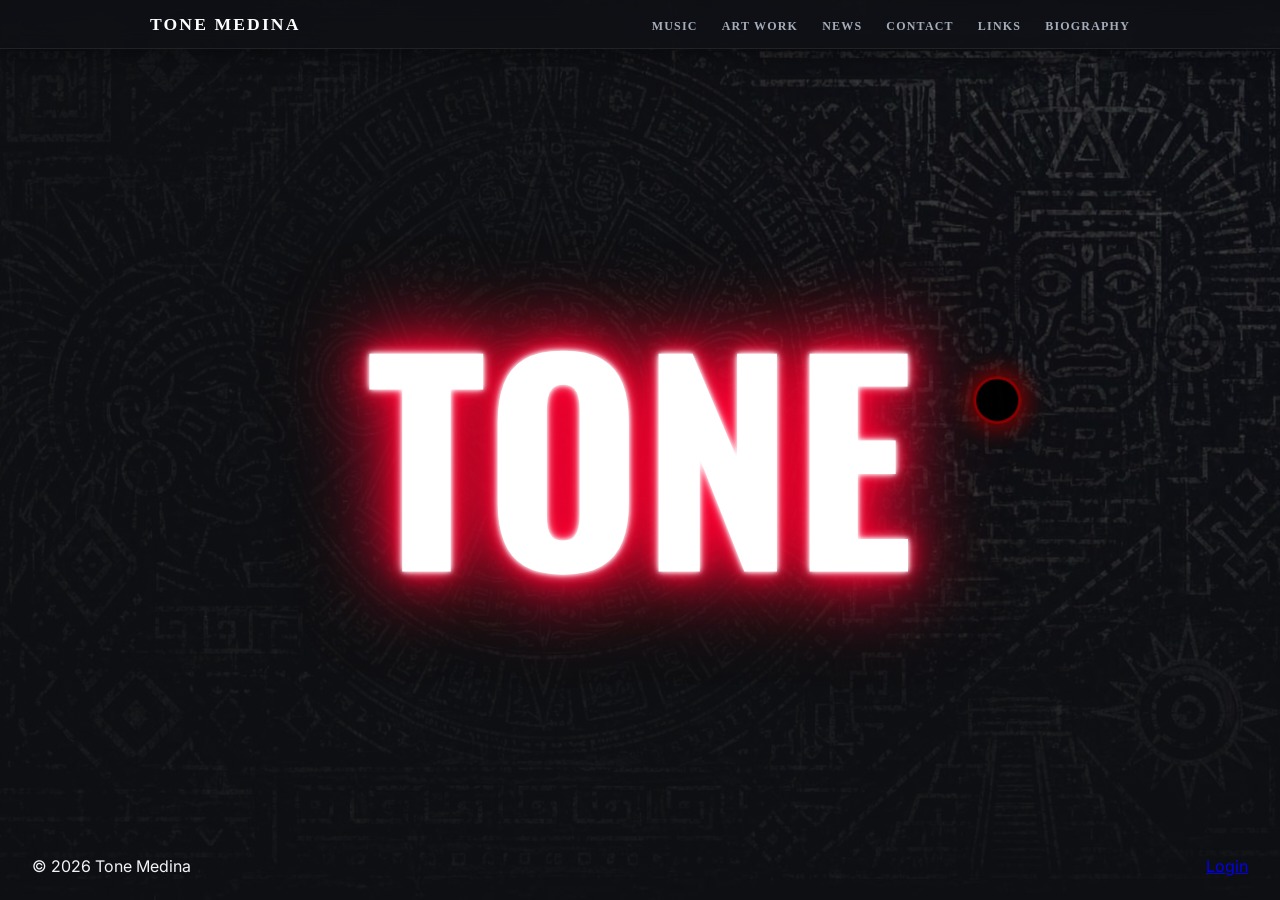
<file: index.html>
<!DOCTYPE html>
<html lang="en">
<head>
<meta charset="UTF-8" />
<meta name="viewport" content="width=device-width, initial-scale=1.0"/>
<title>Tone Medina | Artist</title>

<link href="https://fonts.googleapis.com/css2?family=Inter:wght@400;500;600;700&family=Orbitron:wght@400;500;600;700;800&family=Oswald:wght@700&display=swap" rel="stylesheet"/>

<link rel="stylesheet" href="style.css" />
<script src="RedEye.js" defer></script>
</head>

<body id="top" class="home-page">

<nav>
  <div class="wrap nav-inner">
    <a href="index.html" class="nav-brand">Tone Medina</a>

   <div class="links">
        <a onclick="openSpotify()">Music</a>
        <a href="works.html">Art Work</a>
        <a href="news.html">News</a>
        <a href="contact.html">Contact</a>
        <a href="links.html">Links</a>
        <a href="bio.html">Biography</a>
      </div>
  </div>
</nav>

<header class="wrap" style="padding: 2.5rem 0 1.5rem;">
    <div class="typewriter-container">
  <h3 class="line-1">Sometimes...</h3>
  <h3 class="line-2">the most beautiful things in life,</h3>
  <h3 class="line-3">are meant to be temporary</h3>
    </div>
  </header>

  <main>
    </main>

 <footer class="wrap" style="display: flex; justify-content: space-between; align-items: center; width: 100%; box-sizing: border-box;">
    <div>© 2026 Tone Medina</div>
    <a href="https://github.com/login" target="_blank" class="footer-admin" style="margin-left: auto;">Login</a>
  </footer>

<div class="modal" id="modal">
  <div class="modal-content">
    <h3>Contact</h3>
    <p style="margin-bottom: 1rem;">Click | Long Press </p>
    <div class="selectable" onclick="copyText('info@tonemedina.com'  )">
      info@tonemedina.com
    </div>
    <div class="selectable" onclick="copyText('7202968296')">
      720 296 8296
    </div>
    <div class="close-btn" onclick="closeModal()">Close ✕</div>
  </div>
</div>

<div class="modal" id="calendarModal">
  <div class="modal-content">
    <h3 style="margin-bottom: 0.5rem;">Art Calendar | Events</h3>
    <p style="margin-bottom: 1rem;">If it's on this calendar I'll be there, that's where you'll find me.</p>
    <iframe
      src="https://calendar.google.com/calendar/embed?height=600&wkst=1&ctz=America%2FDenver&showPrint=0&mode=WEEK&title=Art%20Calendar&src=d3d457006b423af8462d7da968e81d3895e1a024c27a77f389e690bfc0046b46%40group.calendar.google.com&color=%23009688"
      width="100%"
      style="border:0;">
    </iframe>
    <div class="close-btn" onclick="closeCalendar()">Close ✕</div>
  </div>
</div>

<div class="modal" id="spotifyModal">
  <div class="modal-content">
    <h3 class="now-playing" style="margin-bottom: 1rem;">Now Playing</h3>
    <iframe style="border-radius:12px" src="https://open.spotify.com/embed/playlist/5M4GjeLsxGsK7SPtnBasBr?utm_source=generator&amp;theme=0" width="100%" height="352" frameBorder="0" allowfullscreen="" allow="autoplay; clipboard-write; encrypted-media; fullscreen; picture-in-picture" loading="lazy"></iframe>
    <div class="close-btn" onclick="closeSpotify( )">Close ✕</div>
  </div>
</div>

<script async src="//www.instagram.com/embed.js"></script>
<script src="main.js"></script>
</body>
</html>
</file>
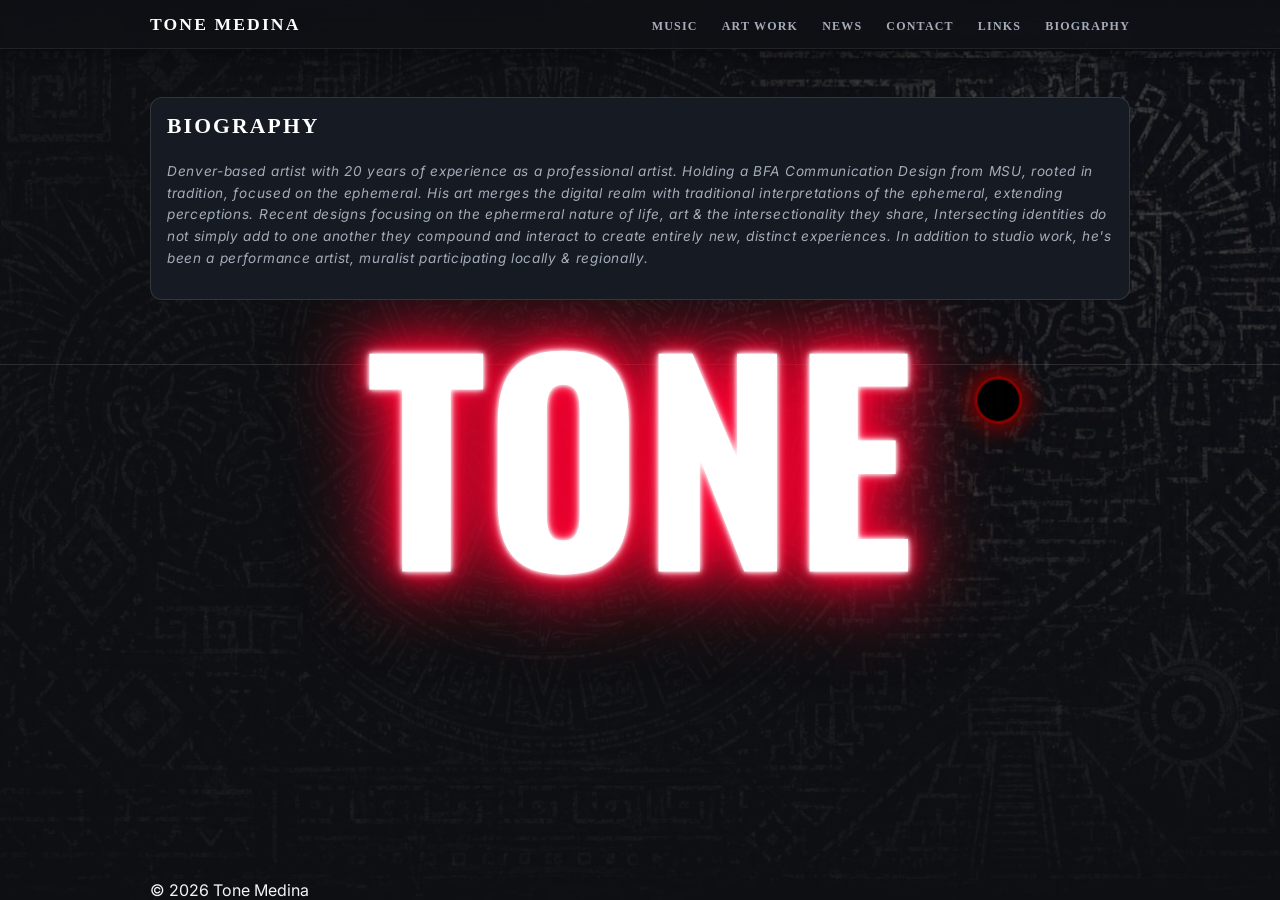
<file: bio.html>
<!DOCTYPE html>
<html lang="en">
<head>
    <meta charset="UTF-8" />
    <meta name="viewport" content="width=device-width, initial-scale=1.0"/>
    <title>Tone Medina | Biography</title>
    <link href="https://fonts.googleapis.com/css2?family=Inter:wght@400;500;600;700&family=Orbitron:wght@400;500;600;700;800&family=Oswald:wght@700&display=swap" rel="stylesheet"/>
    <link rel="stylesheet" href="style.css" />
    <script src="OjoContext.js"></script>
    <script src="RedEye.js" defer></script>
</head>
<body id="top">

<nav>
  <div class="wrap nav-inner">
    <a href="index.html" class="nav-brand">TONE MEDINA</a>
<div class="links">
        <a onclick="openSpotify()">Music</a>
        <a href="works.html">Art Work</a>
        <a href="news.html">News</a>
        <a href="contact.html">Contact</a>
        <a href="links.html">Links</a>
        <a href="bio.html">Biography</a>
      </div>
  </div>
</nav>

<main>
  <section id="bio">
    <div class="wrap">
      
      <div class="card">
        <h2>Biography</h2>
        <p>Denver-based artist with 20 years of experience as a professional artist. Holding a BFA Communication Design from MSU, rooted in tradition, focused on the ephemeral.

His art merges the digital realm with traditional interpretations of the ephemeral, extending perceptions.

Recent designs focusing on the ephermeral nature of life, art & the intersectionality they share, Intersecting identities do not simply add to one another they compound and interact to create entirely new, distinct experiences.

In addition to studio work, he's been a performance artist, muralist participating locally & regionally.</p>
      </div>

    </div>
  </section>
</main>

<footer>
  <div class="wrap">
    <div>&copy; 2026 Tone Medina</div>
    
  </div>
</footer>

<div class="modal" id="modal">
  <div class="modal-content">
    <h2>Connect</h2>
    <p style="margin-bottom: 1.5rem;">Reach out for collaborations.</p>
    <div class="selectable" onclick="copyText('info@tonemedina.com')">info@tonemedina.com</div>
    <div class="selectable" onclick="copyText('720.296.8296')">720.296.8296</div>
    <div class="selectable" onclick="window.open('https://instagram.com/tonemedina','_blank')">@tonemedina (IG)</div>
    <div class="selectable" onclick="window.open('https://bsky.app/profile/tonemedina.com','_blank')">@tonemedina.com (Bluesky)</div>
    <div class="close-btn" onclick="closeModal()">[ close ]</div>
  </div>
</div>

<div class="modal" id="spotifyModal">
  <div class="modal-content">
    <h3 class="now-playing" style="margin-bottom: 1rem;">Now Playing</h3>
    <iframe style="border-radius:12px" src="https://open.spotify.com/embed/playlist/5M4GjeLsxGsK7SPtnBasBr?utm_source=generator&theme=0" width="100%" height="352" frameBorder="0" allowfullscreen="" allow="autoplay; clipboard-write; encrypted-media; fullscreen; picture-in-picture" loading="lazy"></iframe>
    <div class="close-btn" onclick="closeSpotify()">Close ✕</div>
  </div>
</div> 

<div class="modal" id="calendarModal">
  <div class="modal-content">
    <h2>Art Calendar / Events</h2>
    <iframe src="https://calendar.google.com/calendar/embed?height=600&wkst=1&ctz=America%2FDenver&showPrint=0&mode=WEEK&title=Art%20Calendar&src=d3d457006b423af8462d7da968e81d3895e1a024c27a77f389e690bfc0046b46%40group.calendar.google.com&color=%23009688" width="100%" height="400" style="border:0;"></iframe>
    <div class="close-btn" onclick="closeCalendar()">[ close ]</div>
  </div>
</div>

<script async src="//www.instagram.com/embed.js"></script>
<script src="main.js"></script>

</body>
</html>
</file>
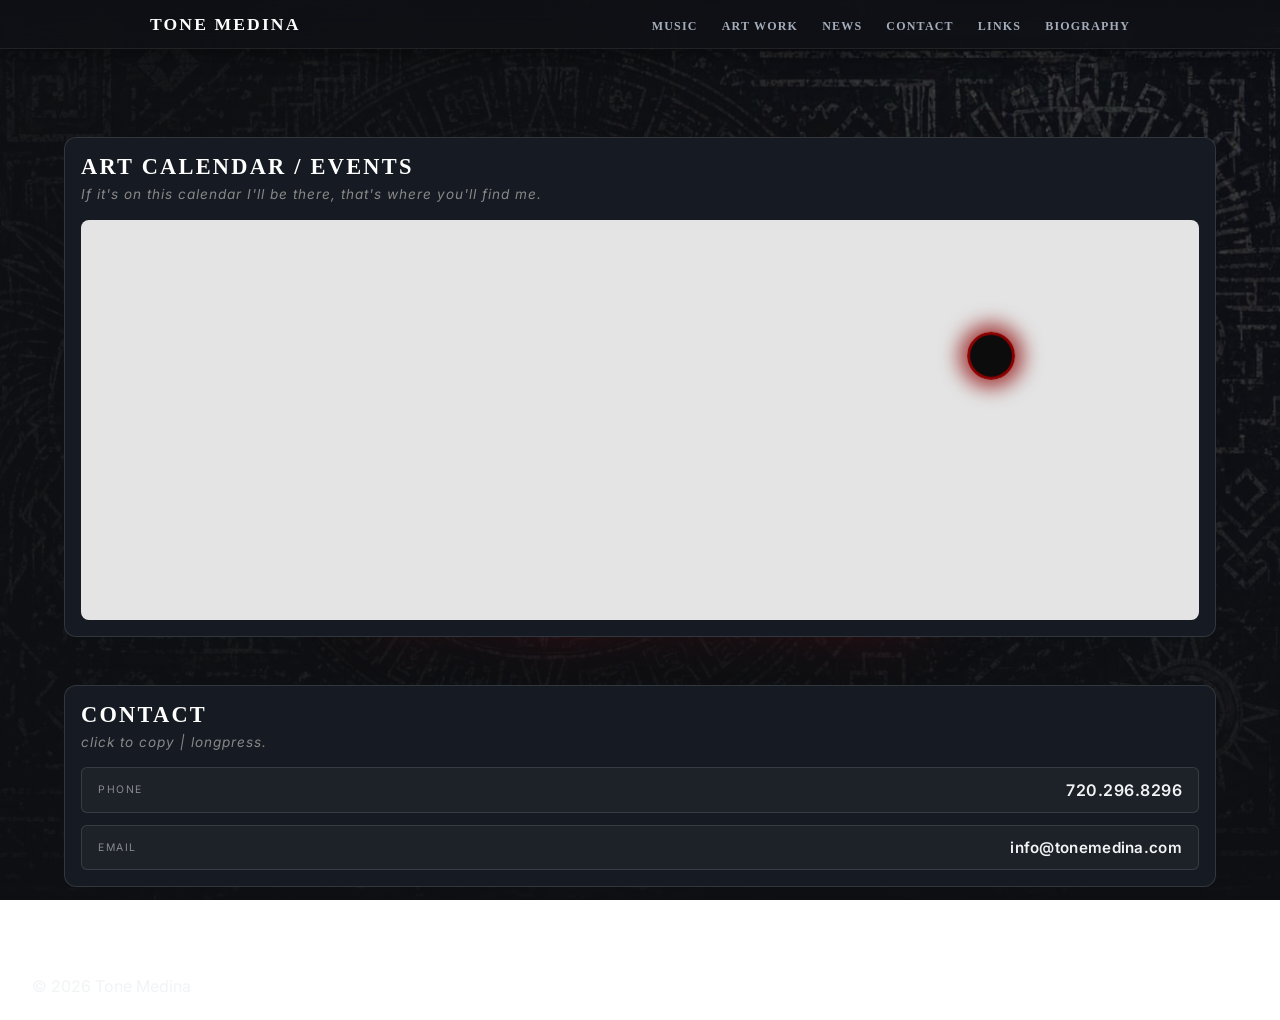
<file: contact.html>
<!DOCTYPE html>
<html lang="en">
<head>
    <meta charset="UTF-8" />
    <meta name="viewport" content="width=device-width, initial-scale=1.0"/>
    <title>Tone Medina | Contact</title>
    
    <link href="https://fonts.googleapis.com/css2?family=Inter:wght@400;500;600;700&family=Orbitron:wght@400;500;600;700;800&family=Oswald:wght@700&display=swap" rel="stylesheet"/>
    <link rel="stylesheet" href="style.css" />
    <script src="OjoContext.js"></script>
    <script src="RedEye.js" defer></script>
</head>
<body id="top">

<nav>
  <div class="wrap nav-inner">
    <a href="index.html" class="nav-brand">Tone Medina</a>
    <div class="links">
      <a onclick="openSpotify()">Music</a>
      <a href="works.html">Art Work</a>
      <a href="news.html">News</a>
      <a href="contact.html">Contact</a>
      <a href="links.html">Links</a>
      <a href="bio.html">Biography</a>
    </div>
  </div>
</nav>

<main>
<section id="contact">
  <div class="wrap grid" style="gap: 3rem;">
    <div class="card" id="contactCard" style="height: 100%; box-sizing: border-box;">
      <h3 style="margin-top: 0; margin-bottom: 0; font-size: 1.4rem;">Contact</h3>
      <p class="subtitle" style="color: #888; margin-top: 4px; font-style: italic; letter-spacing: 1px;">click to copy | longpress.</p>
      
      <div style="display: flex; flex-direction: column; gap: 0.75rem;">
        <div class="selectable" onclick="copyText('7202968296')" style="padding: 0.75rem 1rem; border: 1px solid rgba(255, 255, 255, 0.12); border-radius: 6px; background: rgba(255, 255, 255, 0.03); cursor: pointer; display: flex; align-items: center; justify-content: space-between;">
          <span style="font-size: 0.65rem; text-transform: uppercase; letter-spacing: 0.15em; opacity: 0.5;">Phone</span>
          <span style="font-size: 1rem; font-weight: 600; letter-spacing: 0.03em;">720.296.8296</span>
        </div>

        <div class="selectable" onclick="copyText('info@tonemedina.com')" style="padding: 0.75rem 1rem; border: 1px solid rgba(255, 255, 255, 0.12); border-radius: 6px; background: rgba(255, 255, 255, 0.03); cursor: pointer; display: flex; align-items: center; justify-content: space-between;">
          <span style="font-size: 0.65rem; text-transform: uppercase; letter-spacing: 0.15em; opacity: 0.5;">Email</span>
          <span style="font-size: 0.95rem; font-weight: 600; letter-spacing: 0.02em;">info@tonemedina.com</span>
        </div>
      </div>
    </div>

    <div class="card" style="height: 100%; box-sizing: border-box; margin-top: 2.5rem;">
      <h3 style="margin-top: 0; margin-bottom: 0; font-size: 1.4rem;">Art Calendar / Events</h3>
      <p class="subtitle" style="color: #888; margin-top: 4px; font-style: italic; letter-spacing: 1px;">If it's on this calendar I'll be there, that's where you'll find me.</p>
      <iframe src="https://calendar.google.com/calendar/embed?height=600&amp;wkst=1&amp;ctz=America%2FDenver&amp;showPrint=0&amp;mode=AGENDA&amp;title=Art%20Calendar&amp;src=d3d457006b423af8462d7da968e81d3895e1a024c27a77f389e690bfc0046b46%40group.calendar.google.com&amp;color=%23009688" width="100%" height="400" style="border:0; border-radius: 8px;"></iframe>
    </div>
  </div>
</section>
</main>

<footer class="wrap">
  <div>© 2026 Tone Medina</div>
</footer>
    
<div class="modal" id="modal" style="background-color: rgba(0, 0, 0, 0.85); backdrop-filter: blur(6px); -webkit-backdrop-filter: blur(6px);">
  <div class="modal-content" style="background-color: #121212; border: 1px solid #ff3333; box-shadow: 0 10px 30px rgba(0, 0, 0, 0.9);">
    <h3 style="margin-top: 0; margin-bottom: 0.5rem; font-size: 1.4rem;">Contact</h3>
    <p class="subtitle" style="color: #888; margin-top: 4px; font-style: italic; letter-spacing: 1px;">Click | Long Press.</p>
    <div class="selectable" style="margin-bottom: 1rem;" onclick="copyText('info@tonemedina.com', this)">info@tonemedina.com</div>
    <div class="selectable" onclick="copyText('7202968296', this)">720 296 8296</div>
  </div>
</div>
    
<div class="modal" id="calendarModal">
  <div class="modal-content">
    <h3 style="margin-top: 0; margin-bottom: 0; font-size: 1.4rem;">Art Calendar / Events</h3>
    <p class="subtitle" style="color: #888; margin-top: 4px; font-style: italic; letter-spacing: 1px;">If I am performing, or attending, or want to attend it will be on this calendar.</p>
    <iframe
      src="https://calendar.google.com/calendar/embed?height=600&wkst=1&ctz=America%2FDenver&showPrint=0&mode=AGENDA&title=Art%20Calendar&src=d3d457006b423af8462d7da968e81d3895e1a024c27a77f389e690bfc0046b46%40group.calendar.google.com&color=%23009688"
      width="100%"
      style="border:0;">
    </iframe>
  </div>
</div>

<div class="modal" id="spotifyModal">
  <div class="modal-content">
    <h3 class="now-playing" style="margin-bottom: 1rem;">Now Playing</h3>
    <iframe style="border-radius:12px" src="https://open.spotify.com/embed/playlist/5M4GjeLsxGsK7SPtnBasBr?utm_source=generator&theme=0" width="100%" height="352" frameBorder="0" allowfullscreen="" allow="autoplay; clipboard-write; encrypted-media; fullscreen; picture-in-picture" loading="lazy"></iframe>
    <div class="close-btn" onclick="closeSpotify()">Close ✕</div>
  </div>
</div>

<script src="main.js"></script>
</body>
</html>
</file>
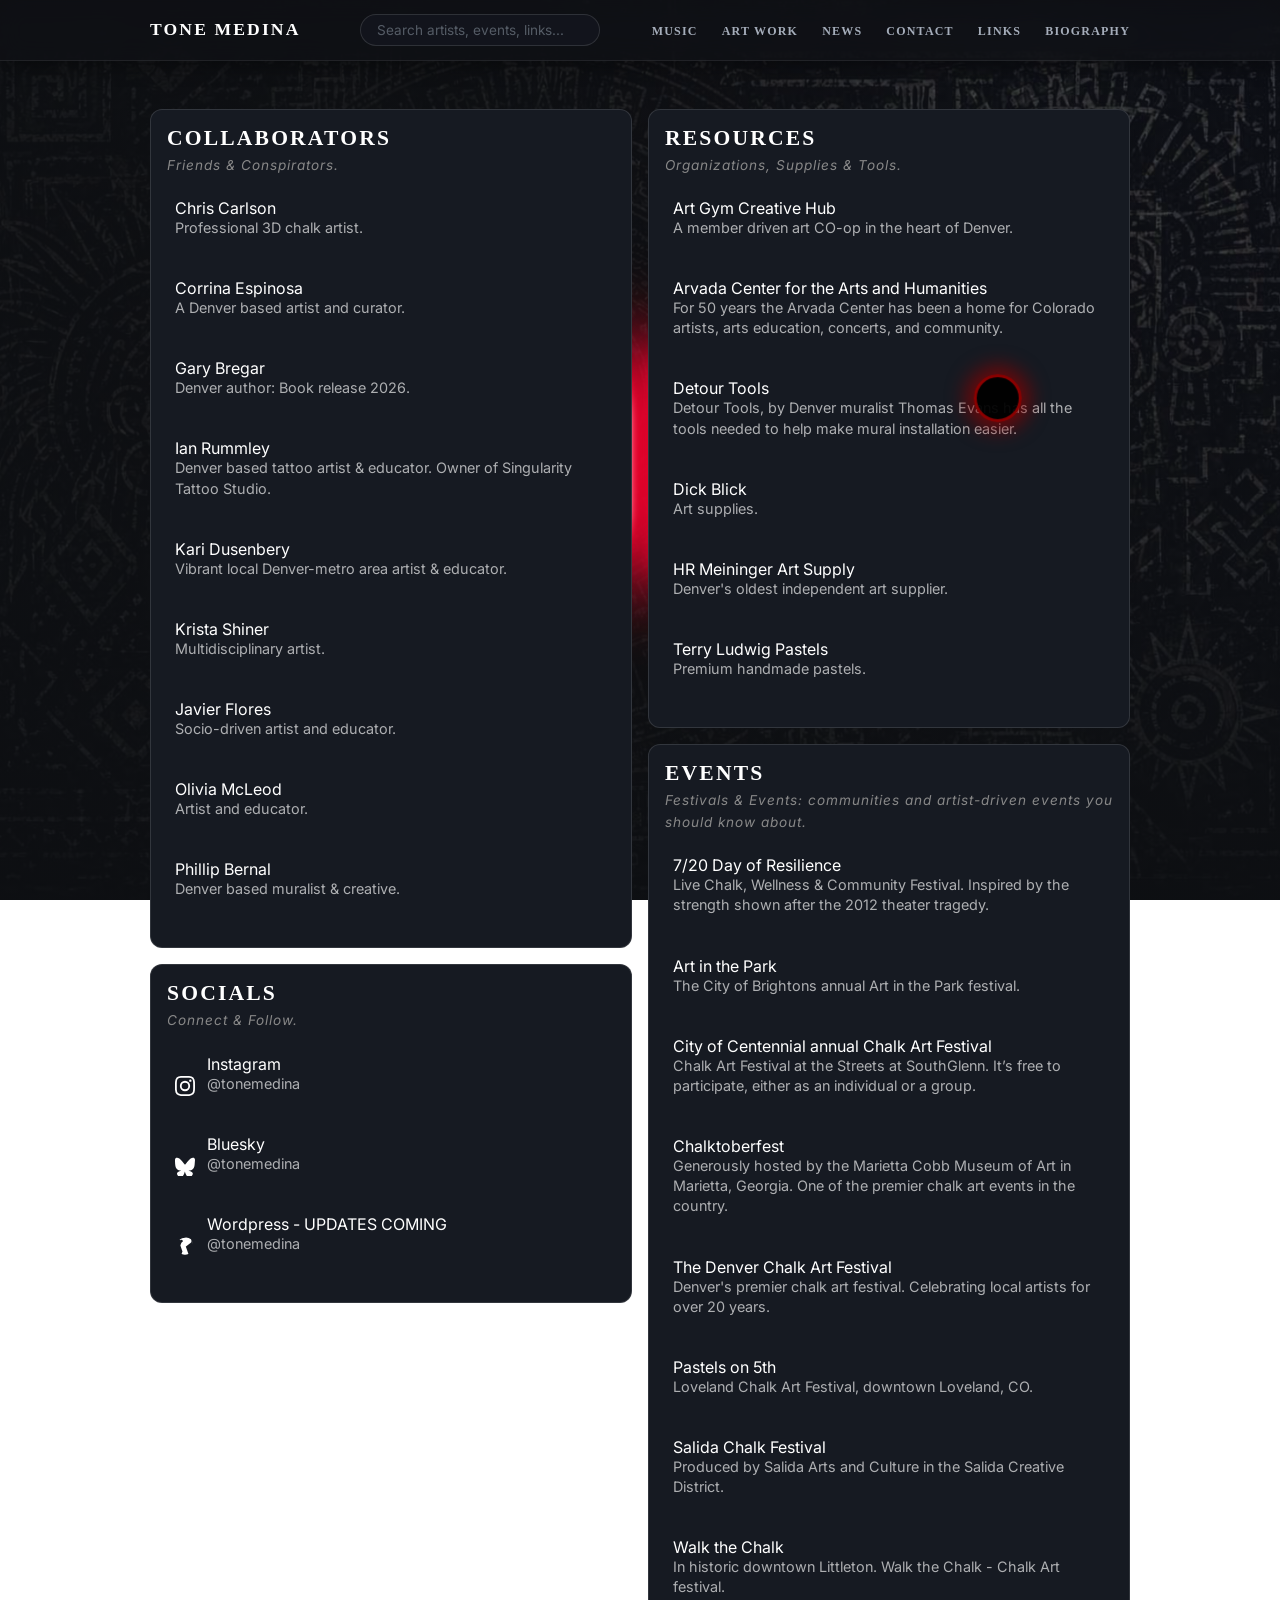
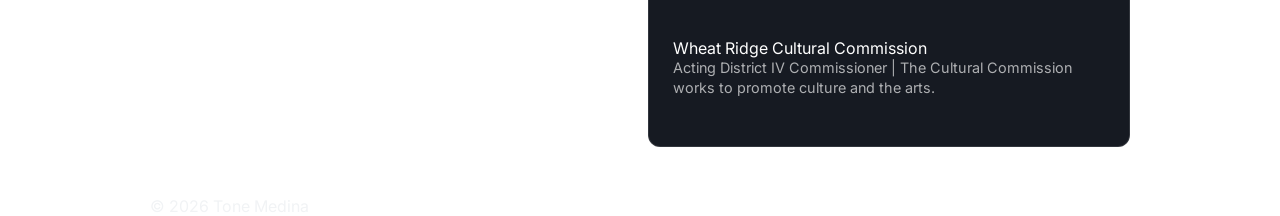
<file: links.html>
<!DOCTYPE html>
<html lang="en">
<head>
  <meta charset="UTF-8" />
  <meta name="viewport" content="width=device-width, initial-scale=1.0"/>
  <title>Tone Medina | Links</title>
  
  <link href="https://fonts.googleapis.com/css2?family=Inter:wght@400;500;600;700&family=Orbitron:wght@400;500;600;700;800&family=Oswald:wght@700&family=Special+Elite&display=swap" rel="stylesheet"/>
  <link rel="stylesheet" href="style.css" />
  <script src="OjoContext.js"></script>
  <script src="RedEye.js" defer></script>
</head>
<body id="top">

<nav>
  <div class="nav-inner">
    <a href="index.html" class="nav-brand">Tone Medina</a>
    
    <div class="search-container">
      <input type="text" id="global-search" placeholder="Search artists, events, links..." autocomplete="off">
    </div>

    <div class="links">
      <a onclick="openSpotify()">Music</a>
      <a href="works.html">Art Work</a>
      <a href="news.html">News</a>
      <a href="contact.html">Contact</a>
      <a href="links.html">Links</a>
      <a href="bio.html">Biography</a>
    </div>
  </div>
</nav>

<main>
  <section id="links">
    <div class="wrap">
      <div class="grid">

        <div class="card">
     <h3 style="margin-bottom: 0;">Collaborators</h3>
      <p class="subtitle" style="color: #888; margin-top: 4px; font-style: italic; letter-spacing: 1px;">Friends & Conspirators.</p>

          <a href="https://chriscarlsonart.com/" target="_blank" class="selectable-link-item" style="text-decoration: none;">
            <span class="list-title">Chris Carlson</span>
            <span class="list-desc">Professional 3D chalk artist.</span>
          </a>

          <a href="https://digilandgrab.com" target="_blank" class="selectable-link-item" style="text-decoration: none;">
            <span class="list-title">Corrina Espinosa</span>
            <span class="list-desc">A Denver based artist and curator.</span>
          </a>

          <a href="https://garybregar.com/" target="_blank" class="selectable-link-item" style="text-decoration: none;">
            <span class="list-title">Gary Bregar</span>
            <span class="list-desc"> Denver author: Book release 2026.</span>
          </a>
          
          <a href="https://www.instagram.com/redrum_ley" target="_blank" class="selectable-link-item" style="text-decoration: none;">
            <span class="list-title">Ian Rummley</span>
            <span class="list-desc">Denver based tattoo artist & educator. Owner of Singularity Tattoo Studio.</span>
          </a>

          <a href="https://www.instagram.com/dusenberyart_life/" target="" class="selectable-link-item" style="text-decoration: none;">
            <span class="list-title">Kari Dusenbery</span>
            <span class="list-desc">Vibrant local Denver-metro area artist & educator.</span>
          </a>

          <a href="https://www.shinerstudios.com/" target="_blank" class="selectable-link-item" style="text-decoration: none;">
            <span class="list-title">Krista Shiner</span>
            <span class="list-desc">Multidisciplinary artist.</span>
          </a>
          
          <a href="https://lenguajevulgar.com" target="_blank" class="selectable-link-item" style="text-decoration: none;">
            <span class="list-title">Javier Flores</span>
            <span class="list-desc">Socio-driven artist and educator.</span>
          </a>

          <a href="#" target="_blank" class="selectable-link-item" style="text-decoration: none;">
            <span class="list-title">Olivia McLeod</span>
            <span class="list-desc">Artist and educator.</span>
          </a>

          <a href="https://www.imaginemurals.com/" target="_blank" class="selectable-link-item" style="text-decoration: none;">
            <span class="list-title">Phillip Bernal</span>
            <span class="list-desc">Denver based muralist & creative.</span>
          </a>
        </div>

      <div class="card">
<h3 style="margin-bottom: 0;">Socials</h3>
<p class="subtitle" style="color: #888; margin-top: 4px; font-style: italic; letter-spacing: 1px;">Connect & Follow.</p>

  <a href="https://www.instagram.com/tonemedina" target="_blank" class="selectable-link-item" style="text-decoration: none; display: flex; align-items: center; gap: 12px;">
    <svg class="social-icon" viewBox="0 0 24 24" xmlns="http://www.w3.org/2000/svg">
      <path d="M12 2.163c3.204 0 3.584.012 4.85.07 3.252.148 4.771 1.691 4.919 4.919.058 1.265.069 1.645.069 4.849 0 3.205-.012 3.584-.069 4.849-.149 3.225-1.664 4.771-4.919 4.919-1.266.058-1.644.07-4.85.07-3.204 0-3.584-.012-4.849-.07-3.26-.149-4.771-1.699-4.919-4.92-.058-1.265-.07-1.644-.07-4.849 0-3.204.013-3.583.07-4.849.149-3.227 1.664-4.771 4.919-4.919 1.266-.057 1.645-.069 4.849-.069zM12 0C8.741 0 8.333.014 7.053.072 2.695.272.273 2.69.073 7.051.014 8.333 0 8.741 0 12c0 3.259.014 3.668.072 4.948.2 4.358 2.618 6.78 6.98 6.98 1.281.058 1.689.072 4.948.072 3.259 0 3.668-.014 4.948-.072 4.354-.2 6.782-2.618 6.979-6.98.059-1.28.073-1.689.073-4.948 0-3.259-.014-3.667-.072-4.947-.196-4.354-2.617-6.78-6.979-6.98C15.668.014 15.259 0 12 0zm0 5.838a6.162 6.162 0 100 12.324 6.162 6.162 0 000-12.324zM12 16a4 4 0 110-8 4 4 0 010 8zm6.406-11.845a1.44 1.44 0 100 2.881 1.44 1.44 0 000-2.881z"/>
    </svg>
    <div style="display: flex; flex-direction: column;">
      <span class="list-title">Instagram</span>
      <span class="list-desc">@tonemedina</span>
    </div>
  </a>

  <a href="https://bsky.app/profile/tonemedina.bsky.social" target="_blank" class="selectable-link-item" style="text-decoration: none; display: flex; align-items: center; gap: 12px;">
    <svg class="social-icon" viewBox="0 0 512 512" xmlns="http://www.w3.org/2000/svg">
      <path d="M111.8 63.2C167.3 103.9 224.6 182.2 256 226.7c31.4-44.5 88.7-122.8 144.2-163.4C448 28.5 512 34.1 512 94.7c0 14.1-5.7 85.6-9.1 120.7-10.4 107-55.8 152.1-159.1 159.5 119.8 19.3 141.4 86.4 78 143.5-98.8 88.8-146.4-53.5-165.8-111.3-1.9-5.7-3.4-10.5-4-13.1-.7 2.7-2.1 7.4-4 13.1C232.4 464.9 184.8 607.2 86 518.4c-63.4-57.1-41.8-124.2 78-143.5-103.3-7.4-148.7-52.5-159.1-159.5C1.5 180.3 0 108.8 0 94.7c0-60.7 64-66.3 111.8-31.5z"/>
    </svg>
    <div style="display: flex; flex-direction: column;">
      <span class="list-title">Bluesky</span>
      <span class="list-desc">@tonemedina</span>
    </div>
  </a>

  <a href="https://tonemedina.wordpress.com" target="_blank" class="selectable-link-item" style="text-decoration: none; display: flex; align-items: center; gap: 12px;">
    <svg class="social-icon" viewBox="0 0 24 24" xmlns="http://www.w3.org/2000/svg">
      <path d="M12.158 12.786l-2.698 7.84a9.755 9.755 0 005.312-.512c-.232-.38-.424-.775-.562-1.201l-2.052-6.127zm6.425-4.521c.54 0 .96-.44 1.114-1.004a4.96 4.96 0 00-.511-3.238A9.896 9.896 0 0012 2a9.89 9.89 0 00-6.49 2.417c.136.216.424.6.712.6.36 0 .911-.44 1.51-.44.577 0 .985.38 1.487.94l2.164 5.914-3.52 10.147a9.92 9.92 0 008.274 0l-.132-.382-3.847-11.134c.546-.12 1.04-.42 1.348-.94a1.86 1.86 0 00.158-.817c0-.52-.312-1-.791-1.312a2.333 2.333 0 00-1.427-.411c-.576 0-1.127.411-1.727.411-.311 0-.671-.164-.959-.44a9.832 9.832 0 00-2.316 4.952l3.415 9.94 2.843-8.683zm3.176 1.488c0-1.173-.42-2.14-.852-2.903a7.48 7.48 0 00-.732-1.077 9.866 9.866 0 011.584 3.98z"/>
    </svg>
    <div style="display: flex; flex-direction: column;">
      <span class="list-title">Wordpress - UPDATES COMING</span>
      <span class="list-desc">@tonemedina</span>
    </div>
  </a>
</div>

        <div class="card">
        <h3 style="margin-bottom: 0;">Resources</h3>
<p class="subtitle" style="color: #888; margin-top: 4px; font-style: italic; letter-spacing: 1px;">Organizations, Supplies & Tools.</p>

           <a href="https://artgymdenver.com/" target="_blank" class="selectable-link-item" style="text-decoration: none;">
            <span class="list-title">Art Gym Creative Hub</span>
            <span class="list-desc">A member driven art CO-op in the heart of Denver.</span>
          </a>          

          <a href="https://arvadacenter.org/" target="_blank" class="selectable-link-item" style="text-decoration: none;">
            <span class="list-title">Arvada Center for the Arts and Humanities</span>
            <span class="list-desc">For 50 years the Arvada Center has been a home for Colorado artists, arts education, concerts, and community.</span>
          </a>     

          <a href="https://www.detourarttools.com/" target="_blank" class="selectable-link-item" style="text-decoration: none;">
            <span class="list-title">Detour Tools</span>
            <span class="list-desc">Detour Tools, by Denver muralist Thomas Evans has all the tools needed to help make mural installation easier.</span>
          </a>
          
          <a href="https://www.dickblick.com/" target="_blank" class="selectable-link-item" style="text-decoration: none;">
            <span class="list-title">Dick Blick</span>
            <span class="list-desc">Art supplies.</span>
          </a>

          <a href="https://www.meininger.com/" target="_blank" class="selectable-link-item" style="text-decoration: none;">
            <span class="list-title">HR Meininger Art Supply</span>
            <span class="list-desc">Denver's oldest independent art supplier.</span>
          </a>

          <a href="https://terryludwig.com/" target="_blank" class="selectable-link-item" style="text-decoration: none;">
            <span class="list-title">Terry Ludwig Pastels</span>
            <span class="list-desc">Premium handmade pastels.</span>
          </a>
          
        </div>

        <div class="card">
          <h3 style="margin-bottom: 0;">Events</h3>
<p class="subtitle" style="color: #888; margin-top: 4px; font-style: italic; letter-spacing: 1px;">Festivals & Events: communities and artist-driven events you should know about.</p>

           <a href="https://www.7-20memorial.org/upcoming-events/day-of-resilience-2026" target="_blank" class="selectable-link-item" style="text-decoration: none;">
            <span class="list-title">7/20 Day of Resilience</span>
            <span class="list-desc">Live Chalk, Wellness & Community Festival. Inspired by the strength shown after the 2012 theater tragedy.</span>
          </a>
          
            <a href="https://www.brightonco.gov/1625/Art-in-the-Park" target="_blank" class="selectable-link-item" style="text-decoration: none;">
            <span class="list-title"> Art in the Park</span>
            <span class="list-desc">The City of Brightons annual Art in the Park festival.</span>
          </a>
         
          <a href="https://www.centennialco.gov/Calendar/Chalk-Art-Festival" target="_blank" class="selectable-link-item" style="text-decoration: none;">
            <span class="list-title">City of Centennial annual Chalk Art Festival</span>
            <span class="list-desc">Chalk Art Festival at the Streets at SouthGlenn. It’s free to participate, either as an individual or a group.</span>
          </a>

           <a href="https://chalktoberfest.com/" target="_blank" class="selectable-link-item" style="text-decoration: none;">
            <span class="list-title"> Chalktoberfest</span>
            <span class="list-desc">Generously hosted by the Marietta Cobb Museum of Art in Marietta, Georgia. One of the premier chalk art events in the country.</span>
          </a>

          <a href="https://denverchalk.art/" target="_blank" class="selectable-link-item" style="text-decoration: none;">
            <span class="list-title">The Denver Chalk Art Festival</span>
            <span class="list-desc">Denver's premier chalk art festival. Celebrating local artists for over 20 years.</span>
          </a>
       
          <a href="https://pastelson5th.org/" target="_blank" class="selectable-link-item" style="text-decoration: none;">
            <span class="list-title">Pastels on 5th</span>
            <span class="list-desc">Loveland Chalk Art Festival, downtown Loveland, CO.</span>
          </a>

          <a href="https://www.salidasteamplant.com/calendar/chalk-fest" target="_blank" class="selectable-link-item" style="text-decoration: none;">
            <span class="list-title">Salida Chalk Festival</span>
            <span class="list-desc">Produced by Salida Arts and Culture in the Salida Creative District.</span>
          </a>

          <a href="https://www.walkthechalklittleton.com/" target="_blank" class="selectable-link-item" style="text-decoration: none;">
            <span class="list-title">Walk the Chalk</span>
            <span class="list-desc">In historic downtown Littleton. Walk the Chalk - Chalk Art festival.</span>
          </a>

          <a href="https://www.wheatridge.gov/100/Cultural-Commission" target="_blank" class="selectable-link-item" style="text-decoration: none;">
            <span class="list-title">Wheat Ridge Cultural Commission</span>
            <span class="list-desc">Acting District IV Commissioner | The Cultural Commission works to promote culture and the arts.</span>
          </a>
        </div>

      </div> </div> </section>
</main>
    
<footer>
  <div class="wrap">
    <div>© 2026 Tone Medina</div>
  </div>
</footer>

<div class="modal" id="spotifyModal">
  <div class="modal-content">
    <h3 class="now-playing" style="margin-bottom: 1rem;">Now Playing</h3>
    <iframe style="border-radius:12px" src="https://open.spotify.com/embed/playlist/5M4GjeLsxGsK7SPtnBasBr?utm_source=generator&theme=0" width="100%" height="352" frameBorder="0" allowfullscreen="" allow="autoplay; clipboard-write; encrypted-media; fullscreen; picture-in-picture" loading="lazy"></iframe>
    <div class="close-btn" onclick="closeSpotify()">Close ✕</div>
  </div>
</div> 

<script src="main.js"></script>
</body>
</html>
</file>
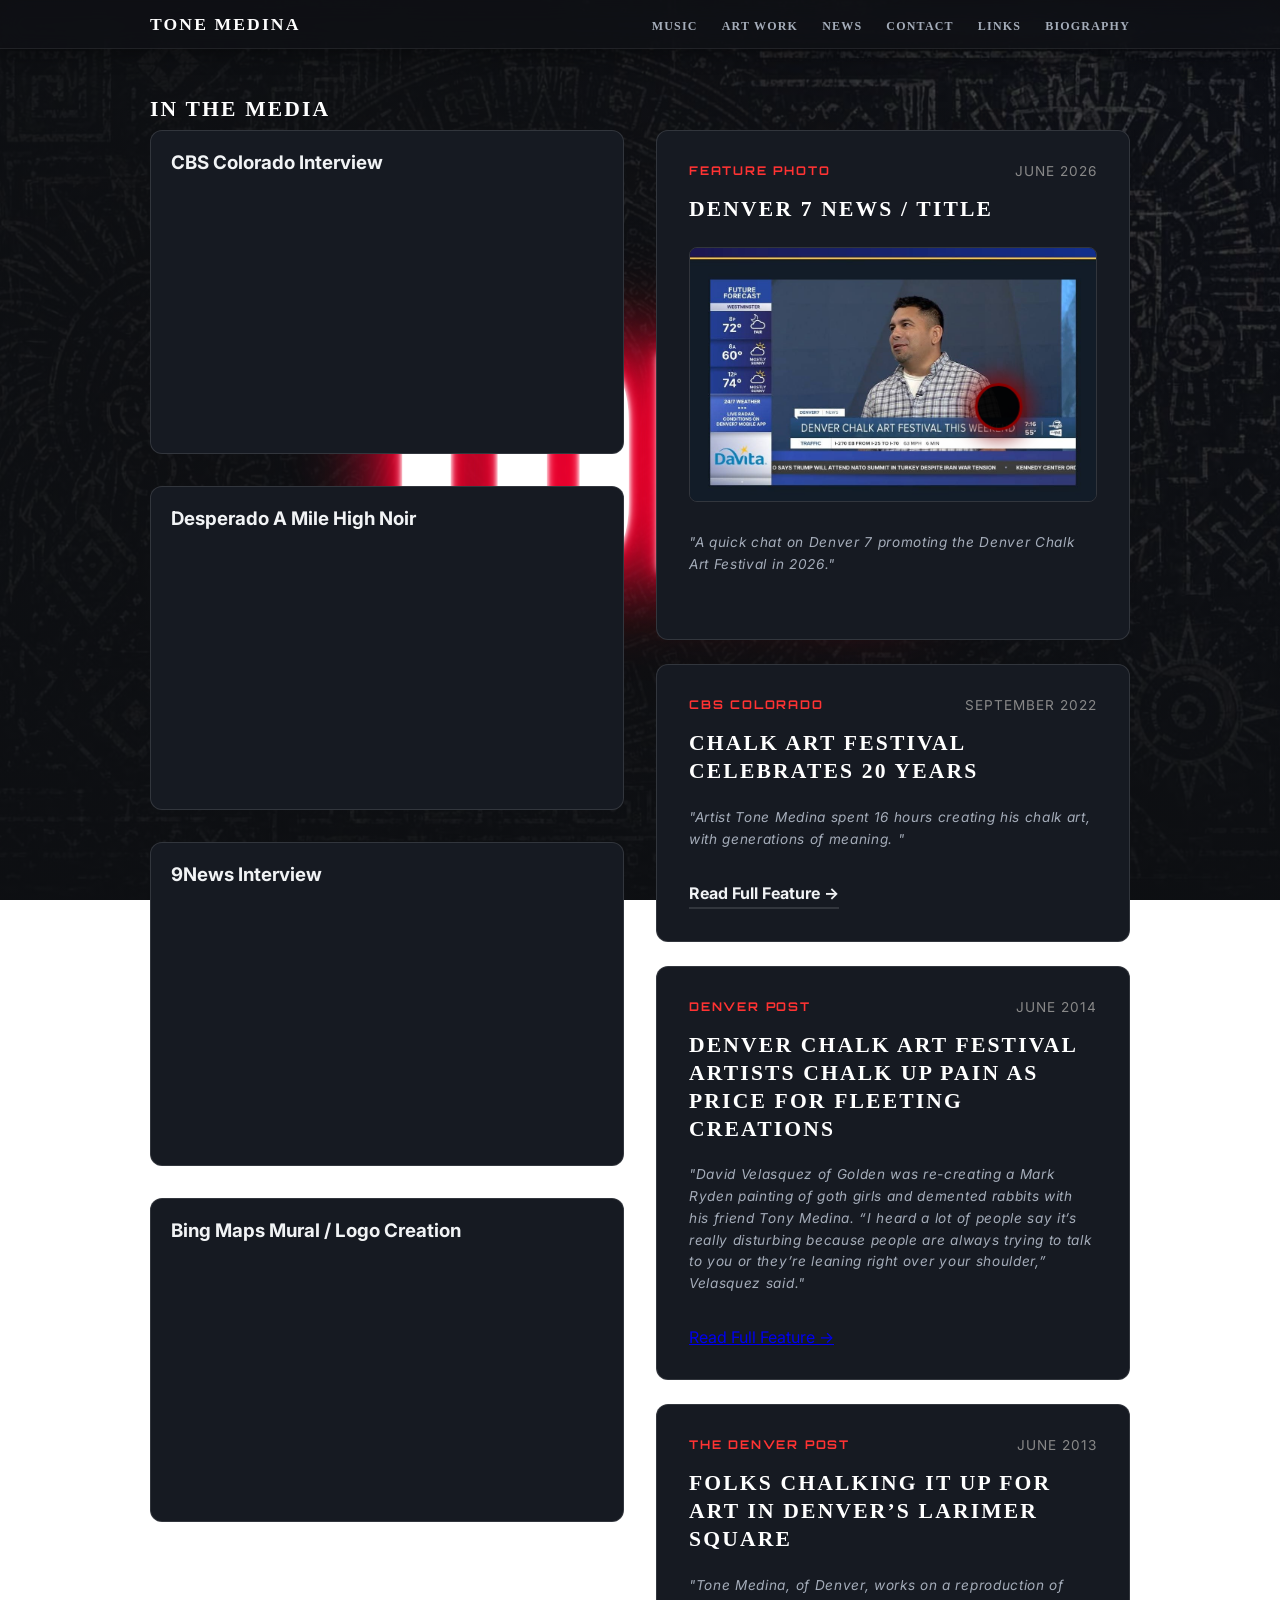
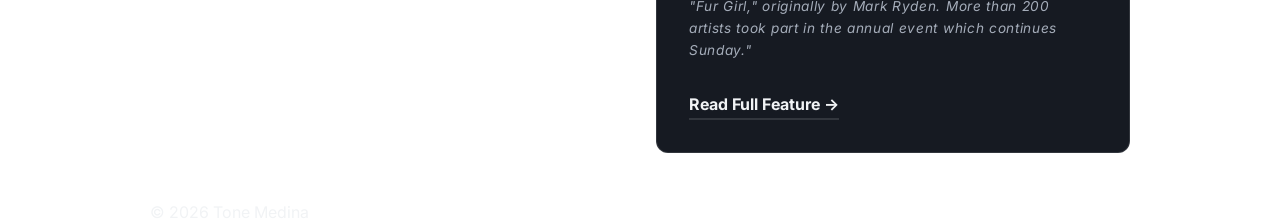
<file: news.html>
<!DOCTYPE html>
<html lang="en">
<head>
    <meta charset="UTF-8" />
    <meta name="viewport" content="width=device-width, initial-scale=1.0"/>
    <title>Tone Medina | Artist</title>
    <link href="https://fonts.googleapis.com/css2?family=Inter:wght@400;500;600;700&family=Orbitron:wght@400;500;600;700;800&family=Oswald:wght@700&display=swap" rel="stylesheet"/>
    <link rel="stylesheet" href="style.css?v=3" />
    <script src="OjoContext.js"></script>
    <script src="RedEye.js" defer></script>
</head>
<body id="top">

<nav>
  <div class="wrap nav-inner">
    <a href="index.html" class="nav-brand">Tone Medina</a>
  <div class="links">
        <a onclick="openSpotify()">Music</a>
        <a href="works.html">Art Work</a>
        <a href="news.html">News</a>
        <a href="contact.html">Contact</a>
        <a href="links.html">Links</a>
        <a href="bio.html">Biography</a>
      </div>
  </div>
</nav>

<main>
  <section id="news">
  <div class="wrap">
    <h2>In the media</h2>

<div class="news-layout">
  
<div class="media-column" style="display: flex; flex-direction: column; gap: 2rem;">
    
    <div class="video-card hover-sound" style="background: var(--panel); border: 1px solid var(--line); border-radius: 12px; padding: 1.25rem;">
      <h3 style="margin-top: 0; margin-bottom: 1rem;">CBS Colorado Interview</h3>
      <div style="position: relative; padding-bottom: 56.25%; height: 0; overflow: hidden; border-radius: 8px;">
        <iframe src="https://www.youtube.com/embed/B0I_qy2mrHA" allowfullscreen style="position: absolute; top: 0; left: 0; width: 100%; height: 100%; border: 0;"></iframe>
      </div>
    </div>

    <div class="video-card hover-sound" style="background: var(--panel); border: 1px solid var(--line); border-radius: 12px; padding: 1.25rem;">
      <h3 style="margin-top: 0; margin-bottom: 1rem;">Desperado A Mile High Noir</h3>
      <div style="position: relative; padding-bottom: 56.25%; height: 0; overflow: hidden; border-radius: 8px;">
        <iframe src="https://www.youtube.com/embed/iSCss2GVh4M" allowfullscreen style="position: absolute; top: 0; left: 0; width: 100%; height: 100%; border: 0;"></iframe>
      </div>
    </div>
    
    <div class="video-card hover-sound" style="background: var(--panel); border: 1px solid var(--line); border-radius: 12px; padding: 1.25rem;">
      <h3 style="margin-top: 0; margin-bottom: 1rem;">9News Interview</h3>
      <div style="position: relative; padding-bottom: 56.25%; height: 0; overflow: hidden; border-radius: 8px;">
        <iframe src="https://www.youtube.com/embed/z4t8C3TUu8Q" allowfullscreen style="position: absolute; top: 0; left: 0; width: 100%; height: 100%; border: 0;"></iframe>
      </div>
    </div>

        <div class="video-card hover-sound" style="background: var(--panel); border: 1px solid var(--line); border-radius: 12px; padding: 1.25rem;">
      <h3 style="margin-top: 0; margin-bottom: 1rem;">Bing Maps Mural / Logo Creation</h3>
      <div style="position: relative; padding-bottom: 56.25%; height: 0; overflow: hidden; border-radius: 8px;">
        <iframe src="https://www.youtube.com/embed/s6td8xh9NKA" allowfullscreen style="position: absolute; top: 0; left: 0; width: 100%; height: 100%; border: 0;"></iframe>
      </div>
    </div>

  </div>

  <div class="media-column">
      <div class="article-card">
  <div class="article-meta">
    <span class="pub-name">FEATURE PHOTO</span>
    <span class="pub-date">June 2026</span>
  </div>
  <h2 class="article-title">Denver 7 News / Title</h2>
  
  <div style="margin: 1rem 0; border-radius: 8px; overflow: hidden; border: 1px solid var(--line);">
    <img src="Images/Denver 7 News 2026.jpg" alt="Tone Medina Feature" style="width: 100%; height: auto; display: block;" />
  </div>

  <p class="article-excerpt">
    "A quick chat on Denver 7 promoting the Denver Chalk Art Festival in 2026."
  </p>
</div>
        
      <div class="article-card">
      <div class="article-meta">
        <span class="pub-name">CBS Colorado</span>
        <span class="pub-date">September 2022</span>
      </div>
      <h2 class="article-title">Chalk Art Festival celebrates 20 years</h2>
      <p class="article-excerpt">
        "Artist Tone Medina spent 16 hours creating his chalk art, with generations of meaning. "
      </p>
      <a href="https://www.cbsnews.com/colorado/news/chalk-art-festival-celebrates-20-years-golden-triangle/" target="_blank" class="article-link">
        Read Full Feature <span class="arrow">→</span>
      </a>
    </div>
   <div class="article-card">
      <div class="article-meta">
        <span class="pub-name">Denver Post</span>
        <span class="pub-date">June 2014</span>
      </div>
      <h2 class="article-title">Denver Chalk Art Festival artists chalk up pain as price for fleeting creations</h2>
      <p class="article-excerpt">
        "David Velasquez of Golden was re-creating a Mark Ryden painting of goth girls and demented rabbits with his friend Tony Medina. “I heard a lot of people say it’s really disturbing because people are always trying to talk to you or they’re leaning right over your shoulder,” Velasquez said."
      </p>
      <a href="https://www.denverpost.com/2014/06/01/denver-chalk-art-festival-artists-chalk-up-pain-as-price-for-fleeting-creations/">
        Read Full Feature <span class="arrow">→</span>
      </a>
    </div>

    <div class="article-card">
      <div class="article-meta">
        <span class="pub-name">The Denver Post</span>
        <span class="pub-date">June 2013</span>
      </div>
      <h2 class="article-title">Folks chalking it up for art in Denver’s Larimer Square</h2>
      <p class="article-excerpt">
        "Tone Medina, of Denver, works on a reproduction of "Fur Girl," originally by Mark Ryden. More than 200 artists took part in the annual event which continues Sunday."
      </p>
      <a href="https://www.denverpost.com/2013/06/01/folks-chalking-it-up-for-art-in-denvers-larimer-square/?fbclid=IwT01FWASNBQBleHRuA2FlbQIxMABzcnRjBmFwcF9pZAwzNTA2ODU1MzE3MjgAAR7cJAEHZ_yWqpsKD54DdyIxRU9YN-VDLjRpOx3LjtFsur_hibqyNEHO6vUA4w_aem_QNA3-elmvjtSex1U1ka_MQ" target="_blank" class="article-link">
        Read Full Feature <span class="arrow">→</span>
      </a>
    </div>
  </div>

</div>
  </div>
</section>
  </main>

<footer>
  <div class="wrap">
    <div>© 2026 Tone Medina</div>
    
  </div>
</footer>

<div class="modal" id="modal">
  <div class="modal-content">
    <h2>Connect</h2>
    <p style="margin-bottom: 1.5rem;">Reach out for collaborations.</p>
    <div class="selectable" onclick="copyText('info@tonemedina.com')">info@tonemedina.com</div>
    <div class="selectable" onclick="copyText('720.296.8296')">720.296.8296</div>
    <div class="selectable" onclick="window.open('https://instagram.com/tonemedina','_blank')">@tonemedina (IG)</div>
    <div class="selectable" onclick="window.open('https://bsky.app/profile/tonemedina.com','_blank')">@tonemedina.com (Bluesky)</div>
    <div class="close-btn" onclick="closeModal()">[ close ]</div>
  </div>
</div>

<div class="modal" id="spotifyModal">
  <div class="modal-content">
    <h2 class="now-playing">● LIVE FEED</h2>
    <p style="margin-bottom: 1rem; color: #00ff66;">Currently hacking the mainframe...</p>
    <iframe style="border-radius:12px" src="https://open.spotify.com/embed/playlist/14aQfFjC22S4xR43T65xM1?utm_source=generator&theme=0" width="100%" height="352" frameBorder="0" allowfullscreen="" allow="autoplay; clipboard-write; encrypted-media; fullscreen; picture-in-picture" loading="lazy"></iframe>
    <div class="close-btn" onclick="closeSpotify()">[ close ]</div>
  </div>
</div>

<div class="modal" id="calendarModal">
  <div class="modal-content">
    <h2>Art Calendar / Events</h2>
    <iframe src="https://calendar.google.com/calendar/embed?height=600&wkst=1&ctz=America%2FDenver&showPrint=0&mode=WEEK&title=Art%20Calendar&src=d3d457006b423af8462d7da968e81d3895e1a024c27a77f389e690bfc0046b46%40group.calendar.google.com&color=%23009688" width="100%" height="400" style="border:0;"></iframe>
    <div class="close-btn" onclick="closeCalendar()">[ close ]</div>
  </div>
</div>

<script async src="//www.instagram.com/embed.js"></script>
<script src="main.js?v=3"></script>

</body>
</html>
</file>
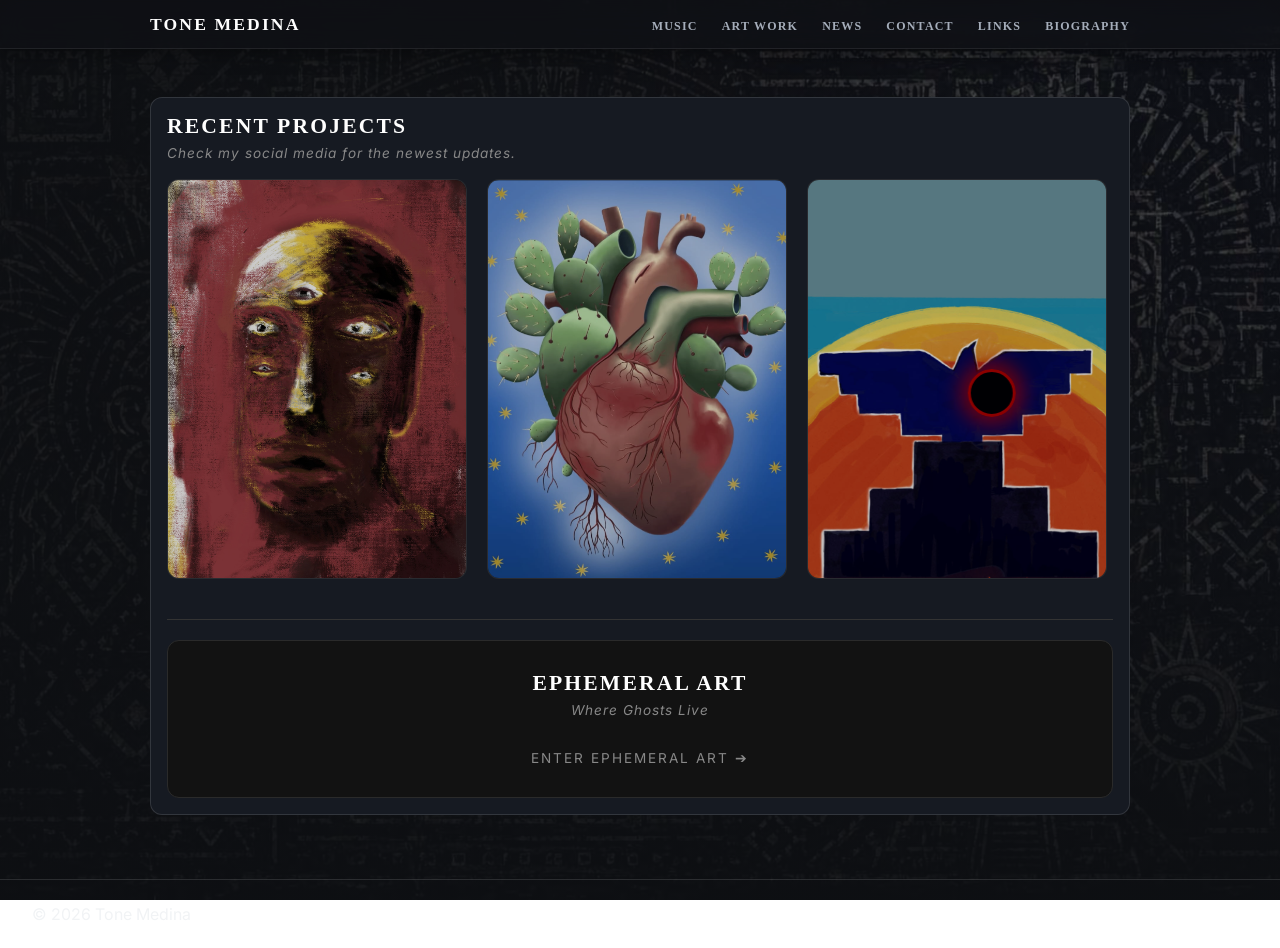
<file: works.html>
<!DOCTYPE html>
<html lang="en">
<head>
<meta charset="UTF-8" />
<meta name="viewport" content="width=device-width, initial-scale=1.0"/>
<title>Tone Medina | Artist</title>

<link href="https://fonts.googleapis.com/css2?family=Inter:wght@400;500;600;700&family=Permanent+Marker&display=swap" rel="stylesheet"/>

<link rel="stylesheet" href="style.css" />
  <script src="OjoContext.js"></script>
<script src="RedEye.js" defer></script>
</head>

<body id="top">

<nav>
  <div class="wrap nav-inner">
    <a href="index.html" class="nav-brand">Tone Medina</a>
    <div class="links">
      <a onclick="openSpotify()">Music</a>
      <a href="works.html">Art Work</a>
      <a href="index.html#news">News</a>
      <a href="index.html#contact">Contact</a>
      <a href="index.html#links">Links</a>
      <a href="bio.html">Biography</a>
    </div>
  </div>
</nav>

<main>

<section id="works">
    <div class="wrap">
      <div class="card card-scanner">
        <h3 style="margin-bottom: 0;">Recent Projects</h3>
      <p class="subtitle" style="color: #888; margin-top: 4px; font-style: italic; letter-spacing: 1px;">Check my social media for the newest updates.</p>

<div class="ig-track-wrapper">
  <div class="ig-track">
  <!-- First Set -->
  <a href="https://www.behance.net/gallery/131034185/Mine-Eyes" target="_blank" class="ig-card portfolio-card">
    <img src="Mine Eyes.jpg" alt="Mine Eyes">
  </a>
  <a href="https://www.instagram.com/p/DP8Gn0-DMlC/" target="_blank" class="ig-card">
    <img src="Images/Heart%20Espinoso.png" alt="El Corazon Espinoso">
  </a>
  <a href="https://www.behance.net/gallery/174154173/Untitled-2023" target="_blank" class="ig-card portfolio-card">
    <img src="La Alma Rising.jpg" alt="La Alma Rising">
  </a>
  <a href="https://www.instagram.com/p/DP8Gn0-DMlC/" target="_blank" class="ig-card">
    <img src="Images/away-with-you.jpg" alt="Untitled 2026">
  </a>
  <a href="Images/The Corner.JPG" target="_blank" class="ig-card portfolio-card">
    <img src="Images/The Corner.JPG" alt="The Corner">
  </a>
  <a href="https://www.behance.net/gallery/89870675/Water-Color" target="_blank" class="ig-card portfolio-card">
    <img src="Water Color.jpg" alt="Untitled Watercolor">
  </a>

  <!-- Duplicated Set for Seamless Loop -->
  <a href="https://www.behance.net/gallery/131034185/Mine-Eyes" target="_blank" class="ig-card portfolio-card">
    <img src="Mine Eyes.jpg" alt="Mine Eyes">
  </a>
  <a href="https://www.instagram.com/p/DP8Gn0-DMlC/" target="_blank" class="ig-card">
    <img src="Images/Heart%20Espinoso.png" alt="El Corazon Espinoso">
  </a>
  <a href="https://www.behance.net/gallery/174154173/Untitled-2023" target="_blank" class="ig-card portfolio-card">
    <img src="La Alma Rising.jpg" alt="La Alma Rising">
  </a>
  <a href="https://www.instagram.com/p/DP8Gn0-DMlC/" target="_blank" class="ig-card">
    <img src="Images/away-with-you.jpg" alt="Untitled 2026">
  </a>
  <a href="Images/The Corner.JPG" target="_blank" class="ig-card portfolio-card">
    <img src="Images/The Corner.JPG" alt="The Corner">
  </a>
  <a href="https://www.behance.net/gallery/89870675/Water-Color" target="_blank" class="ig-card portfolio-card">
    <img src="Water Color.jpg" alt="Untitled Watercolor">
  </a>
</div> <!-- Closes ig-track -->
  </div> <!-- Closes ig-track-wrapper -->

<!-- Ephemeral Art Section (Interactive Card) -->
<div class="archive-card-wrapper">
  <details id="archives">
    <summary class="archive-action-card">
      <h3 style="margin-bottom: 0;">Ephemeral Art</h3>
  <p class="subtitle archive-trigger" style="color: #888; margin-top: 4px; font-style: italic; letter-spacing: 1px;">Where Ghosts Live</p>
      <span class="enter-prompt">Enter Ephemeral Art ➔</span>
    </summary>
    
 <div class="archive-gallery">
  <!-- 2026 Archives -->
  <div class="card">
    <a href="Images/archive/MeChalking2026.jpg" target="_blank" class="portfolio-card">
      <img src="Images/archive/MeChalking2026.jpg" alt="Me Chalking 2026">
    </a>
    <h3>2026</h3>
  </div>
  
  <div class="card">
    <a href="Images/archive/Jackalope Indie Art Fest. 2026.jpg" target="_blank" class="portfolio-card">
      <img src="Images/archive/Jackalope Indie Art Fest. 2026.jpg" alt="2026">
    </a>
    <h3>2026</h3>
  </div>
  
  <div class="card">
    <a href="Images/archive/Centennial Chalk Festival 2026.jpg" target="_blank" class="portfolio-card">
      <img src="Images/archive/Centennial Chalk Festival 2026.jpg" alt="Centennial Chalk Festival 2026">
    </a>
    <h3>2026</h3>
  </div>
  
  <div class="card">
    <a href="Images/archive/Walk the Chalk - 2026.jpg" target="_blank" class="portfolio-card">
      <img src="Images/archive/Walk the Chalk - 2026.jpg" alt="Walk the Chalk - 2026">
    </a>
    <h3>2026</h3>
  </div>

  <!-- 2023 Archives -->
  <div class="card">
    <a href="Images/archive/Littleton Chalk Festival 2023.jpg" target="_blank" class="portfolio-card">
      <img src="Images/archive/Littleton Chalk Festival 2023.jpg" alt="Chalk the Walk 2023">
    </a>
    <h3>2023</h3>
  </div>

  <!-- 2010 Archives -->
  <div class="card">
    <a href="Images/archive/Fest. Italiano.jpg" target="_blank" class="portfolio-card">
      <img src="Images/archive/Fest. Italiano.jpg" alt="Fest. Italiano">
    </a>
    <h3>2010</h3>
  </div>
</div>
  </details>
</div>

</div> <!-- Closes wrap -->
</section>
</main>

<footer class="wrap">
  <div>© 2026 Tone Medina</div>

</footer>

<div class="modal" id="modal">
  <div class="modal-content">
    <h3>Contact</h3>
    <p style="margin-bottom: 1rem;">Click | Long Press </p>
    <div class="selectable" onclick="copyText('info@tonemedina.com'  )">
      info@tonemedina.com
    </div>
    <div class="selectable" onclick="copyText('7202968296')">
      720 296 8296
    </div>
    <div class="close-btn" onclick="closeModal()">Close ✕</div>
  </div>
</div>

<div class="modal" id="calendarModal">
  <div class="modal-content">
    <h3 style="margin-bottom: 0.5rem;">Art Calendar / Events</h3>
    <p style="margin-bottom: 1rem;">see you soon.</p>
    <iframe
      src="https://calendar.google.com/calendar/embed?height=600&wkst=1&ctz=America%2FDenver&showPrint=0&mode=WEEK&title=Art%20Calendar&src=d3d457006b423af8462d7da968e81d3895e1a024c27a77f389e690bfc0046b46%40group.calendar.google.com&color=%23009688"
      width="100%"
      style="border:0;">
    </iframe>
    <div class="close-btn" onclick="closeCalendar()">Close ✕</div>
  </div>
</div>

<div class="modal" id="spotifyModal">
  <div class="modal-content">
    <h3 class="now-playing" style="margin-bottom: 1rem;">Now Playing</h3>
    <iframe style="border-radius:12px" src="https://open.spotify.com/embed/playlist/5M4GjeLsxGsK7SPtnBasBr?utm_source=generator&amp;theme=0" width="100%" height="352" frameBorder="0" allowfullscreen="" allow="autoplay; clipboard-write; encrypted-media; fullscreen; picture-in-picture" loading="lazy"></iframe>
    <div class="close-btn" onclick="closeSpotify( )">Close ✕</div>
  </div>
</div>

<script async src="//www.instagram.com/embed.js"></script>
<script src="main.js"></script>
</body>
</html>
</file>
<file: style.css>
/* ==========================================================================
   1. ROOT VARIABLES & RESET
   ========================================================================== */
:root {
  --bg: #0f1115;
  --panel: #161a22;
  --text: #f1f3f5;
  --muted: #a5adba;
  --line: rgba(255, 255, 255, 0.12);
  --accent: #5a0000;
  --accent-bright: #ff3333;
  --max: 980px;
}

* { box-sizing: border-box; }
html { scroll-behavior: smooth; }

body {
  margin: 0;
  display: flex;
  flex-direction: column;
  min-height: 100vh;
  background: radial-gradient(circle at top right, rgba(27, 32, 48, 0.4) 0%, rgba(15, 17, 21, 0.85) 52%), 
              url('aztec background sans text.png');
  background-size: cover;
  background-position: center;
  background-attachment: fixed;
  color: var(--text);
  font-family: 'Inter', sans-serif;
  overflow-x: hidden;
}

main { flex: 1; }

/* ==========================================================================
   2. UI COMPONENTS & LAYOUT
   ========================================================================== */
.wrap {
  width: min(var(--max), calc(100% - 2rem));
  margin: 0 auto;
  position: relative;
  z-index: 1;
}

section { padding: 3rem 0; border-bottom: 1px solid var(--line); }

.grid {
  display: block;
  column-count: 2;
  column-gap: 1rem;
}

.card {
  background: var(--panel);
  border: 1px solid var(--line);
  border-radius: 12px;
  padding: 1rem;
  transition: all 0.3s ease;
  display: flex;
  flex-direction: column;
  margin-bottom: 1rem;
  break-inside: avoid;
  overflow: hidden;
  position: relative;
}

.card:hover, .selectable:hover {
  border-color: var(--accent-bright) !important;
  box-shadow: 0 0 15px rgba(255, 0, 0, 0.6), inset 0 0 10px rgba(255, 0, 0, 0.2);
  transform: scale(1.02);
}

/* Rollover expansion effect for Ephemeral Art / Cards */
.archive-gallery .card {
  overflow: visible;
  position: relative;
}

.archive-gallery .card img {
  transition: transform 0.3s ease, box-shadow 0.3s ease;
  position: relative;
  z-index: 1;
}

.archive-gallery .card:hover img {
  transform: scale(1.15);
  z-index: 10;
  box-shadow: 0 10px 25px rgba(0, 0, 0, 0.5);
}

@media (max-width: 768px) {
  .grid {
    column-count: 1;
  }
}

/* ==========================================================================
   3. MODERNIZED NAVIGATION & SEARCH
   ========================================================================== */
nav {
  position: sticky;
  top: 0;
  z-index: 100;
  background: rgba(15, 17, 21, 0.75);
  backdrop-filter: blur(12px) saturate(180%);
  -webkit-backdrop-filter: blur(12px) saturate(180%);
  border-bottom: 1px solid rgba(255, 255, 255, 0.08);
  box-shadow: 0 4px 20px rgba(0, 0, 0, 0.4);
  transition: all 0.3s ease;
}

.nav-inner {
  display: flex;
  align-items: center;
  padding: 0.85rem 0;
  width: min(var(--max), calc(100% - 2rem));
  margin: 0 auto;
}

.nav-brand {
  margin-right: auto;
  font-family: 'Permanent Marker', cursive;
  font-weight: 700;
  text-transform: uppercase;
  letter-spacing: 0.12em;
  font-size: 1.1rem;
  color: #ffffff;
  text-decoration: none;
  transition: all 0.25s ease;
  cursor: pointer;
}

.nav-brand:hover {
  color: var(--accent-bright);
  text-shadow: 0 0 12px rgba(255, 51, 51, 0.6);
}

.links a {
  font-family: 'Permanent Marker', cursive;
  font-size: 0.75rem;
  font-weight: 600;
  text-transform: uppercase;
  letter-spacing: 0.1em;
  color: #a5adba;
  text-decoration: none;
  margin-left: 1.25rem;
  padding: 0.4rem 0;
  position: relative;
  transition: all 0.25s ease;
  cursor: pointer;
}

.links a:hover {
  color: #ffffff !important;
}

.links a::after {
  content: "";
  position: absolute;
  left: 0;
  bottom: 0;
  width: 0%;
  height: 2px;
  background: var(--accent-bright);
  box-shadow: 0 0 8px rgba(255, 51, 51, 0.8);
  transition: width 0.25s ease;
}

.links a:hover::after {
  width: 100%;
}

/* Global Search Input Bar */
.search-container {
  width: 240px;
  margin-right: 2rem;
  display: flex;
  align-items: center;
}

#global-search {
  width: 100%;
  background: rgba(22, 26, 34, 0.6);
  border: 1px solid var(--line);
  border-radius: 20px;
  padding: 0.45rem 1rem;
  color: var(--text);
  font-family: 'Inter', sans-serif;
  font-size: 0.85rem;
  outline: none;
  transition: all 0.3s ease;
}

#global-search::placeholder {
  color: #555c66;
}

#global-search:focus {
  border-color: var(--accent-bright);
  box-shadow: 0 0 12px rgba(255, 0, 0, 0.4);
  background: rgba(22, 26, 34, 0.9);
}

/* Mobile Responsiveness */
@media (max-width: 768px) {
  .nav-inner {
    flex-direction: column;
    gap: 0.75rem;
    text-align: center;
  }
  .search-container {
    max-width: 100%;
    margin: 0.5rem 0;
    width: 100%;
  }
}

/* ==========================================================================
   4. GALLERIES & ANIMATIONS
   ========================================================================== */
.ig-row, .video-row { 
  overflow: hidden; 
  padding: 1.5rem 0; 
}

.ig-track-wrapper {
  overflow: hidden;
  width: 100%;
  position: relative;
}

.ig-track {
  display: flex;
  gap: 20px;
  width: max-content;
  align-items: flex-start;
  animation: gentle-scroll 25s linear infinite;
}

.ig-track:hover {
  animation-play-state: paused;
}

.ig-card {
  min-width: 300px;
  max-width: 300px;
  height: 400px;
  position: relative;
  border-radius: 12px;
  overflow: hidden;
  background: var(--panel); 
  border: 1px solid var(--line);
  flex: 0 0 auto;
  transition: all 0.4s cubic-bezier(0.175, 0.885, 0.32, 1.275);
  filter: brightness(0.8) grayscale(0.2);
}

.ig-card:hover {
  transform: scale(1.04); 
  filter: brightness(1.1) grayscale(0);
  box-shadow: 0 20px 40px rgba(0,0,0,0.6);
  border-color: var(--accent-bright) !important;
}

.ig-card img {
  width: 100%;
  height: 100%;
  object-fit: cover; 
}

@keyframes gentle-scroll {
  0% { transform: translateX(0); }
  100% { transform: translateX(-50%); }
}

.ig-card iframe {
  width: 100% !important;
  min-width: 100% !important;
  max-width: 100% !important;
  height: 100% !important;
  min-height: 100% !important;
  max-height: 100% !important;
  border: none !important;
  margin: 0 !important;
  padding: 0 !important;
}

body::before {
  content: "tone";
  position: fixed;
  top: 50%;
  left: 50%;
  transform: translate(-50%, -50%);
  font-family: 'Oswald', sans-serif;
  font-weight: 700;
  text-transform: uppercase;
  font-size: 21vw;
  line-height: 0.8;
  pointer-events: none;
  z-index: 0;
  color: #fff;
  text-shadow: 
    0 0 4px #fff,
    0 0 10px #fff,
    0 0 18px #ff0033,
    0 0 35px #ff0033,
    0 0 70px #ff0033,
    0 0 100px #ff0033;
  animation: realistic-flicker 3s infinite alternate;
}

@keyframes realistic-flicker {
  0%, 19%, 21%, 23%, 25%, 54%, 56%, 100% {
    color: #fff;
    text-shadow: 
      0 0 4px #fff,
      0 0 10px #fff,
      0 0 18px #ff0033,
      0 0 35px #ff0033,
      0 0 70px #ff0033,
      0 0 100px #ff0033;
  }
  20%, 24%, 55% {
    color: #40000a;
    text-shadow: 0 0 2px rgba(0, 0, 0, 0.5);
  }
}

/* ==========================================================================
   5. UTILS & MODALS
   ========================================================================== */
footer.wrap {
  display: flex;
  justify-content: space-between;
  align-items: center;
  padding: 1.5rem 2rem; 
  width: 100%;
  max-width: 100%;       
}

.modal {
  position: fixed;
  inset: 0;
  display: flex;
  align-items: center;
  justify-content: center;
  opacity: 0;
  pointer-events: none;
  transition: opacity 0.4s ease;
  z-index: 999;
}

.modal.active {
  opacity: 1;
  pointer-events: auto;
}

.modal-content {
  width: 380px;
  background: rgba(22, 26, 34, 0.7);
  backdrop-filter: blur(20px) saturate(180%);
  -webkit-backdrop-filter: blur(20px) saturate(180%);
  border: 1px solid rgba(255, 255, 255, 0.1);
  border-radius: 24px;
  padding: 2.5rem;
  text-align: center;
  box-shadow: 0 25px 50px -12px rgba(0, 0, 0, 0.5), 0 0 30px rgba(90, 0, 0, 0.3);
  transform: scale(0.8) translateY(20px);
  transition: transform 0.4s cubic-bezier(0.34, 1.56, 0.64, 1);
}

.modal.active .modal-content {
  transform: scale(1) translateY(0);
}

#spotifyModal .modal-content {
  width: 450px;
  padding: 1.5rem;
}

#spotifyModal .now-playing {
  color: #1DB954;
  font-weight: 700;
  letter-spacing: 0.05em;
  display: inline-flex;
  align-items: center;
  gap: 6px;
  animation: livePulse 2s infinite ease-in-out;
}

@keyframes livePulse {
  0%, 100% {
    opacity: 0.75;
    text-shadow: 0 0 4px rgba(29, 185, 84, 0.2);
  }
  50% {
    opacity: 1;
    text-shadow: 0 0 12px rgba(29, 185, 84, 0.7), 0 0 20px rgba(29, 185, 84, 0.4);
  }
}

#calendarModal .modal-content {
  width: min(1000px, 92vw);
  padding: 1.25rem;
}

#calendarModal iframe {
  height: 70vh;
  margin-top: 0;
}

iframe[src*="calendar.google.com"] {
  background-color: #121212;
  border-radius: 12px;
  filter: invert(0.9) hue-rotate(180deg) contrast(1.15);
  width: 100%;
  transition: all 0.3s cubic-bezier(0.4, 0, 0.2, 1);
}

iframe[src*="calendar.google.com"]:hover {
  transform: translateY(-3px);
  box-shadow: 0 12px 35px rgba(0, 0, 0, 0.5);
  filter: invert(0.9) hue-rotate(180deg) contrast(1.2);
}

/* ==========================================================================
   6. TYPEWRITER EFFECT & ANIMATIONS
   ========================================================================== */
.typewriter-container h3 {
  margin: 0; 
  white-space: nowrap; 
  overflow: hidden; 
  width: 0; 
  line-height: 1.6; 
  font-size: clamp(1.2rem, 2.5vw, 1.6rem); /* Increased size */
  font-family: 'Courier Prime', 'Courier New', Courier, monospace; 
  border-right: 2px solid transparent; 
}

.line-1 {
  animation: typeLine1 1.5s steps(12, end) 0.5s forwards, 
             blink 0.75s step-end 6 0.5s, 
             untypeLine1 1.5s steps(12, end) 15.0s forwards, 
             killCursor 0s 16.5s forwards;
}

.line-2 {
  animation: typeLine2 2.5s steps(33, end) 2.2s forwards, 
             blink 0.75s step-end 3 2.2s, 
             untypeLine2 2.0s steps(33, end) 13.0s forwards;
}

.line-3 {
  animation: typeLine3 3.5s steps(25, end) 5.0s forwards, 
             blink 0.75s step-end 5 5.0s, 
             untypeLine3 2.0s steps(25, end) 11.0s forwards;
}

@keyframes blink {
  0%, 100% { border-right-color: transparent; }
  50% { border-right-color: var(--accent-bright); }
}

@keyframes typeLine1 { 0% { width: 0; } 100% { width: 12ch; } }
@keyframes typeLine2 { 0% { width: 0; } 100% { width: 33ch; } }
@keyframes typeLine3 { 0% { width: 0; } 100% { width: 25ch; } }

@keyframes untypeLine1 { 0% { width: 12ch; } 100% { width: 0; } }
@keyframes untypeLine2 { 0% { width: 33ch; } 100% { width: 0; } }
@keyframes untypeLine3 { 0% { width: 25ch; } 100% { width: 0; } }

@keyframes killCursor { to { border-right-color: transparent; } }

@media (max-width: 768px) {
  .typewriter-container h3 {
    font-size: clamp(1.0rem, 4.5vw, 1.3rem) !important;
    white-space: nowrap !important;
    overflow: hidden !important;
  }

  .line-1 {
    animation: 
      typeLine1 1.5s steps(12, end) 0.5s forwards,
      blink 0.75s step-end 6 0.5s,
      untypeLine1 1.5s steps(12, end) 15.0s forwards,
      killCursor 0s 16.5s forwards !important;
  }

  .line-2 {
    animation: 
      typeLine2 2.5s steps(33, end) 2.2s forwards,
      blink 0.75s step-end 3 2.2s,
      untypeLine2 2.0s steps(33, end) 13.0s forwards !important;
  }

  .line-3 {
    animation: 
      typeLine3 3.5s steps(25, end) 5.0s forwards,
      blink 0.75s step-end 5 5.0s,
      untypeLine3 2.0s steps(25, end) 11.0s forwards !important;
  }
}

/* ==========================================================================
   7. NEWS, PRESS & CONTACT LAYOUT
   ========================================================================== */
.news-layout {
  display: grid;
  grid-template-columns: 1fr 1fr;
  gap: 2rem;
  width: 100%;
}

.media-column {
  display: flex;
  flex-direction: column;
  gap: 1.5rem;
}

.article-card {
  background: var(--panel);
  border: 1px solid var(--line);
  border-radius: 12px;
  padding: 2rem;
  display: flex;
  flex-direction: column;
  transition: 0.25s ease;
}

.article-card:hover {
  border-color: var(--text);
}

.article-meta {
  display: flex;
  justify-content: space-between;
  font-size: 0.85rem;
  text-transform: uppercase;
  letter-spacing: 1px;
  color: #888;
  margin-bottom: 1rem;
}

.pub-name {
  color: var(--accent-bright);
  font-weight: bold;
}

.article-title {
  font-size: 1.75rem;
  line-height: 1.3;
  margin-bottom: 1.2rem;
  color: var(--text);
}

.article-excerpt {
  font-size: 1.05rem;
  line-height: 1.6;
  color: #ccc;
  margin-bottom: 2rem;
  font-style: italic;
}

.article-link {
  align-self: flex-start;
  color: var(--text);
  text-decoration: none;
  font-weight: bold;
  border-bottom: 2px solid var(--line);
  padding-bottom: 4px;
  transition: 0.25s;
}

.article-link:hover {
  border-color: var(--accent-bright);
  color: var(--accent-bright);
}

.article-link .arrow {
  display: inline-block;
  transition: transform 0.25s;
}

.article-link:hover .arrow {
  transform: translateX(5px);
}

@media (max-width: 900px) {
  .news-layout {
    grid-template-columns: 1fr;
    gap: 1.5rem;
  }
}

/* ==========================================================================
   CONTACT & CALENDAR SECTION (CONTAINED SITE GRID + NAV SPACING)
   ========================================================================== */
#contact {
  width: 100% !important;
  max-width: 1200px !important;
  margin: 0 auto !important;
  padding: 3rem 1.5rem !important; /* Restores 3rem top padding under navigation */
  box-sizing: border-box !important;
}

#contact .grid {
  display: flex !important;
  flex-direction: column !important;
  gap: 2rem !important;
  width: 100% !important;
  box-sizing: border-box !important;
}

/* 1. Art Calendar / Events Card (Top) */
#calendarCard {
  order: 1 !important;
  width: 100% !important;
  box-sizing: border-box !important;
  position: relative;
  z-index: 1;
}

#calendarCard iframe {
  width: 100% !important;
  min-height: 480px;
  border: none;
  border-radius: 8px;
  box-sizing: border-box !important;
  display: block;
}

/* 2. Contact Card (Bottom) */
#contactCard {
  order: 2 !important;
  width: 100% !important;
  box-sizing: border-box !important;
  position: relative;
  z-index: 2;
  transition: transform 0.3s cubic-bezier(0.175, 0.885, 0.32, 1.275), box-shadow 0.3s ease, border-color 0.3s ease !important;
}

#contactCard:hover,
#contactCard:active,
#contactCard:focus-within {
  transform: scale(1.02) translateY(-4px) !important;
  border-color: #ff3333 !important;
  box-shadow: 0 15px 35px rgba(255, 0, 0, 0.5), 0 0 25px rgba(255, 0, 0, 0.3) !important;
  z-index: 10 !important;
}

/* Mobile Responsiveness & Navigation Bar Lock */
@media (max-width: 768px) {
  #contact {
    padding: 2rem 1rem !important;
  }
  
  #calendarCard iframe {
    min-height: 360px;
  }

  /* Forces all 6 nav links onto a single row */
  .links {
    display: flex !important;
    flex-wrap: nowrap !important;
    justify-content: space-between !important;
    align-items: center !important;
    width: 100% !important;
    gap: 0.15rem !important;
  }

  .links a {
    margin-left: 0 !important;          /* Strips the default 1rem left margin */
    font-size: 0.72rem !important;     /* Scales font size so all 6 fit on narrow screens */
    padding: 0.2rem 0 !important;
    white-space: nowrap !important;    /* Prevents "Art Work" or "Biography" from breaking */
    letter-spacing: -0.2px !important;
  }
}

.list-desc {
  font-family: 'Inter', sans-serif;
  font-weight: 400;
  font-size: 0.9rem;
  color: rgba(255, 255, 255, 0.65);
  margin-bottom: 1.5rem;
  display: block;
  line-height: 1.4;
}

.selectable-link-item {
  display: block;
  padding: 0.5rem;
  border-radius: 6px;
  transition: all 0.3s ease;
  cursor: pointer;
}

.selectable-link-item:hover {
  transform: scale(1.03);
}

.selectable-link-item:hover .list-title {
  color: var(--accent-bright) !important;
  text-shadow: 0 0 8px rgba(255, 0, 0, 0.8), 0 0 16px rgba(255, 0, 0, 0.4);
  transition: all 0.3s ease;
}

.social-icon {
  width: 20px;
  height: 20px;
  fill: currentColor;
  transition: transform 0.3s cubic-bezier(0.175, 0.885, 0.32, 1.275), filter 0.3s ease;
}

.selectable-link-item:hover .social-icon {
  transform: scale(1.25) rotate(12deg);
  filter: drop-shadow(0 0 6px rgba(255, 51, 51, 0.8));
}

/* ==========================================================================
   8. PORTFOLIO & ARCHIVES
   ========================================================================== */
.portfolio-card {
  position: relative;
  text-decoration: none;
}

.portfolio-card img {
  width: 100%;
  height: 100%;
  object-fit: cover;
  display: block;
}

.portfolio-overlay {
  position: absolute;
  inset: 0;
  background: linear-gradient(to top, rgba(15, 17, 21, 0.95) 0%, rgba(15, 17, 21, 0.3) 60%, transparent 100%);
  display: flex;
  flex-direction: column;
  justify-content: flex-end;
  padding: 1.5rem;
  opacity: 0;
  transition: opacity 0.3s ease;
}

.portfolio-card:hover .portfolio-overlay {
  opacity: 1;
}

.portfolio-overlay h4 {
  margin: 0 0 0.25rem 0;
  font-family: 'Orbitron', sans-serif;
  color: #fff;
  font-size: 1.2rem;
  letter-spacing: 1px;
}

.portfolio-overlay p {
  margin: 0;
  font-size: 0.85rem;
  color: var(--muted);
}

.archive-card {
  margin-top: 2rem;
  cursor: pointer;
}

.archive-summary {
  list-style: none;
  outline: none;
}

.archive-summary::-webkit-details-marker {
  display: none;
}

.archive-summary h3 {
  margin: 0;
}

.archive-gallery {
  display: grid;
  grid-template-columns: repeat(auto-fit, minmax(250px, 1fr));
  gap: 1.5rem;
  margin-top: 1.5rem;
  padding-top: 1rem;
  border-top: 1px solid rgba(255, 255, 255, 0.1);
}

/* ==========================================================================
   9. CHATBOT COMPANION (¡OJO!)
   ========================================================================== */
#companion-container {
    position: fixed;
    bottom: 20px;
    right: 20px;
    width: 350px;
    height: 500px;
    background-color: #111;
    border: 1px solid #333;
    border-radius: 12px;
    box-shadow: 0 4px 15px rgba(0, 0, 0, 0.5);
    display: none;
    flex-direction: column;
    z-index: 1000;
    font-family: 'Courier New', Courier, monospace;
}

#companion-header {
    background-color: #222;
    padding: 10px 15px;
    border-bottom: 1px solid #333;
    display: flex;
    align-items: center;
    border-radius: 12px 12px 0 0;
}

#glow-orb, #glow-orb-small {
    width: 24px;
    height: 24px;
    border: 3px solid var(--accent-bright);
    border-radius: 50%;
    margin-right: 12px;
    background: transparent;
    box-shadow: 0 0 10px var(--accent-bright), 0 0 20px var(--accent-bright), inset 0 0 8px var(--accent-bright);
    animation: glowPulse 2s infinite ease-in-out;
}

@keyframes glowPulse {
    0% { transform: scale(1); opacity: 0.8; box-shadow: 0 0 15px #ff3333; }
    50% { transform: scale(1.1); opacity: 1; box-shadow: 0 0 20px #ff3333, 0 0 40px #ff0000; }
    100% { transform: scale(1); opacity: 0.8; box-shadow: 0 0 15px #ff3333; }
}

#companion-title {
  color: var(--accent-bright);
  font-weight: bold;
  font-size: 14px;
  flex-grow: 1;
}

#close-chat {
  background: none;
  border: none;
  color: var(--accent-bright);
  font-size: 20px;
  cursor: pointer;
}

#chat-messages {
    flex-grow: 1;
    padding: 15px;
    overflow-y: auto;
    color: #eee;
    font-size: 14px;
    line-height: 1.5;
    background-color: rgba(0,0,0,0.5);
}

.bot-message, .user-message {
    margin-bottom: 15px;
    padding: 10px;
    border-radius: 8px;
    max-width: 80%;
}

.bot-message {
    background-color: #2a2a2a;
    align-self: flex-start;
}

.user-message {
    background-color: #444;
    align-self: flex-end;
    color: #fff;
    text-align: right;
}

#chat-input-area {
    padding: 10px;
    background-color: #222;
    border-top: 1px solid #333;
    display: flex;
    gap: 8px;
    border-radius: 0 0 12px 12px;
}

#user-input {
    flex-grow: 1;
    background-color: #111;
    border: 1px solid #333;
    color: #fff;
    padding: 8px;
    border-radius: 6px;
}

#send-btn {
    background-color: var(--accent-bright);
    color: white;
    border: none;
    padding: 8px 16px;
    border-radius: 6px;
    cursor: pointer;
}

#companion-bubble {
    position: absolute;
    width: 60px;
    height: 60px;
    background-color: transparent;
    border-radius: 50%;
    cursor: pointer;
    z-index: 1000;
    display: flex;
    justify-content: center;
    align-items: center;
    transition: transform 0.1s ease-out;
}

#companion-bubble:hover {
    transform: scale(1.1);
}

@media (max-width: 768px) {
  #companion-container {
    position: fixed !important;
    bottom: 20px !important;
    right: 20px !important;
    left: auto !important;
    width: calc(100vw - 40px) !important;
    max-width: 380px !important;
    height: 55vh !important;
  }

  #companion-bubble {
    position: fixed !important;
    bottom: 20px !important;
    right: 20px !important;
    left: auto !important;
  }
}

.fade-out {
    opacity: 0;
    transition: opacity 2s ease-out;
    pointer-events: none;
}

/* ==========================================================================
   10. SPECIAL EFFECTS & LINK OVERRIDES
   ========================================================================== */
body.neon-dead::before {
  animation: neonBurnout 1.8s forwards !important;
  color: transparent !important;
  -webkit-text-fill-color: transparent !important;
  -webkit-text-stroke: 1.5px #111115 !important;
  -webkit-text-stroke-linejoin: round !important;
  paint-order: stroke fill !important;
  text-shadow: none !important;
  opacity: 0.75 !important;
}

@keyframes neonBurnout {
  0% {
    color: #fff;
    text-shadow: 0 0 4px #fff, 0 0 10px #fff, 0 0 18px #ff0033, 0 0 35px #ff0033, 0 0 70px #ff0033, 0 0 100px #ff0033;
    opacity: 1;
  }
  15% {
    color: #ffffff;
    text-shadow: 0 0 20px #ffffff, 0 0 50px #ffffff, 0 0 100px #ff0033, 0 0 150px #ff0033;
    opacity: 1;
    transform: translate(-50%, -50%);
  }
  25% {
    color: #ff3300;
    text-shadow: 0 0 5px #ff0000;
    opacity: 0.15;
    transform: translate(-50%, -50%);
  }
  30% {
    color: #ffffff;
    text-shadow: 0 0 40px #ffffff, 0 0 80px #ff0033;
    opacity: 1;
  }
  45% {
    color: #ff0033;
    text-shadow: 0 0 10px #ff0033;
    opacity: 0.1;
  }
  60% {
    opacity: 0;
  }
  100% {
    color: transparent;
    -webkit-text-fill-color: transparent;
    -webkit-text-stroke: 1.5px rgba(255, 255, 255, 0.4);
    -webkit-text-stroke-linejoin: round;
    paint-order: stroke fill;
    text-shadow: none;
    opacity: 0.75;
  }
}

.card a,
.card a:visited,
.selectable-link-item,
.selectable-link-item a,
.selectable-link-item a:visited {
  color: #ffffff !important;
  font-family: 'Inter', sans-serif !important;
  text-decoration: none !important;
  transition: all 0.3s ease;
}

.card a:hover,
.selectable-link-item:hover,
.selectable-link-item:hover a {
  color: var(--accent-bright) !important;
  text-shadow: 0 0 8px rgba(255, 0, 0, 0.8), 0 0 16px rgba(255, 0, 0, 0.4) !important;
}

/* ==========================================================================
   MOBILE NAVIGATION FIX (PREVENTS "BIOGRAPHY" FROM WRAPPING)
   ========================================================================== */
@media (max-width: 768px) {
  header nav,
  nav {
    display: flex !important;
    flex-wrap: nowrap !important;       /* Locks all links onto one single line */
    justify-content: space-between !important;
    align-items: center !important;
    gap: 0.35rem !important;            /* Tightens gaps between nav items */
    width: 100% !important;
    box-sizing: border-box !important;
  }

  header nav a,
  header a,
  nav a {
    font-size: 0.82rem !important;      /* Slightly smaller font to fit 6 items */
    padding: 0.2rem 0.2rem !important;  /* Reduces side padding around text */
    white-space: nowrap !important;     /* Prevents "Art Work" or "Biography" from breaking */
    letter-spacing: 0 !important;
  }
}

/* Uniform Archive Image Sizing */
#archives img,
.archive-card img,
.archives img {
  width: 100% !important;
  height: 260px !important;    /* Adjust height as preferred */
  object-fit: cover !important; /* Crops images cleanly without stretching */
  border-radius: 8px;
}

/* =========================================
   EPHEMERAL ART / ARCHIVES CARD
   ========================================= */

/* Separates the section from the Recent Projects grid */
.archive-card-wrapper {
  margin-top: 40px; 
  padding-top: 20px;
  border-top: 1px solid #333;
}

/* Styles the clickable summary like an interactive card */
.archive-action-card {
  background-color: #121212;
  border: 1px solid #2a2a2a;
  border-radius: 12px;
  padding: 30px 20px;
  cursor: pointer;
  text-align: center;
  transition: transform 0.3s ease, box-shadow 0.3s ease, border-color 0.3s ease;
  display: block; /* Removes default details arrow in some browsers */
}

/* The hover physics (lift and subtle red glow to match ¡Ojo!) */
.archive-action-card:hover {
  transform: translateY(-5px);
  border-color: #555;
  box-shadow: 0 8px 25px rgba(255, 0, 0, 0.15);
}

/* Removes the default HTML accordion triangle */
.archive-action-card::-webkit-details-marker {
  display: none;
}

/* Styles the "Enter Ephemeral Art" text */
.enter-prompt {
  display: inline-block;
  margin-top: 15px;
  font-size: 0.85em;
  color: #888;
  text-transform: uppercase;
  letter-spacing: 2px;
  transition: color 0.3s ease;
}

.archive-action-card:hover .enter-prompt {
  color: #fff;
}

/* Modern Card Headers (Applies to Cards, Bio, News Titles, & Music Modal) */
.card h2,
.card h3,
section h2,
.article-title,
#spotifyModal .now-playing {
  font-family: 'Permanent Marker', cursive;
  font-size: 1.35rem;
  font-weight: 700;
  text-transform: uppercase;
  letter-spacing: 0.1em;
  color: #ffffff;
  margin-top: 0;
  margin-bottom: 0.5rem;
}

/* Spotify Header Accent Override */
#spotifyModal .now-playing {
  color: #1DB954 !important;
}

/* Styled Subheaders, Bio Text, & News Excerpts */
.card .subtitle,
.card p,
.article-excerpt {
  font-family: 'Inter', sans-serif;
  font-size: 0.85rem;
  font-style: italic;
  letter-spacing: 0.05em;
  color: #a5adba;
  line-height: 1.6;
}

/* Modern Publication Badges (CBS Colorado, Denver Post, etc.) */
.pub-name {
  font-family: 'Orbitron', sans-serif;
  font-size: 0.75rem;
  letter-spacing: 0.15em;
  text-transform: uppercase;
}

/* Horizontal Blue Beam Effect (Recent Projects) */
#recentProjectsCard,
.card-scanner {
  position: relative;
  overflow: hidden;
}

#recentProjectsCard::after,
.card-scanner::after {
  content: "";
  position: absolute;
  top: 0;
  left: -100%;
  width: 100%;
  height: 2px;
  background: linear-gradient(90deg, transparent, #00d2ff, transparent);
  animation: scanBeam 4s infinite linear;
}

@keyframes scanBeam {
  0% {
    left: -100%;
  }
  50%, 100% {
    left: 100%;
  }
}
</file>
